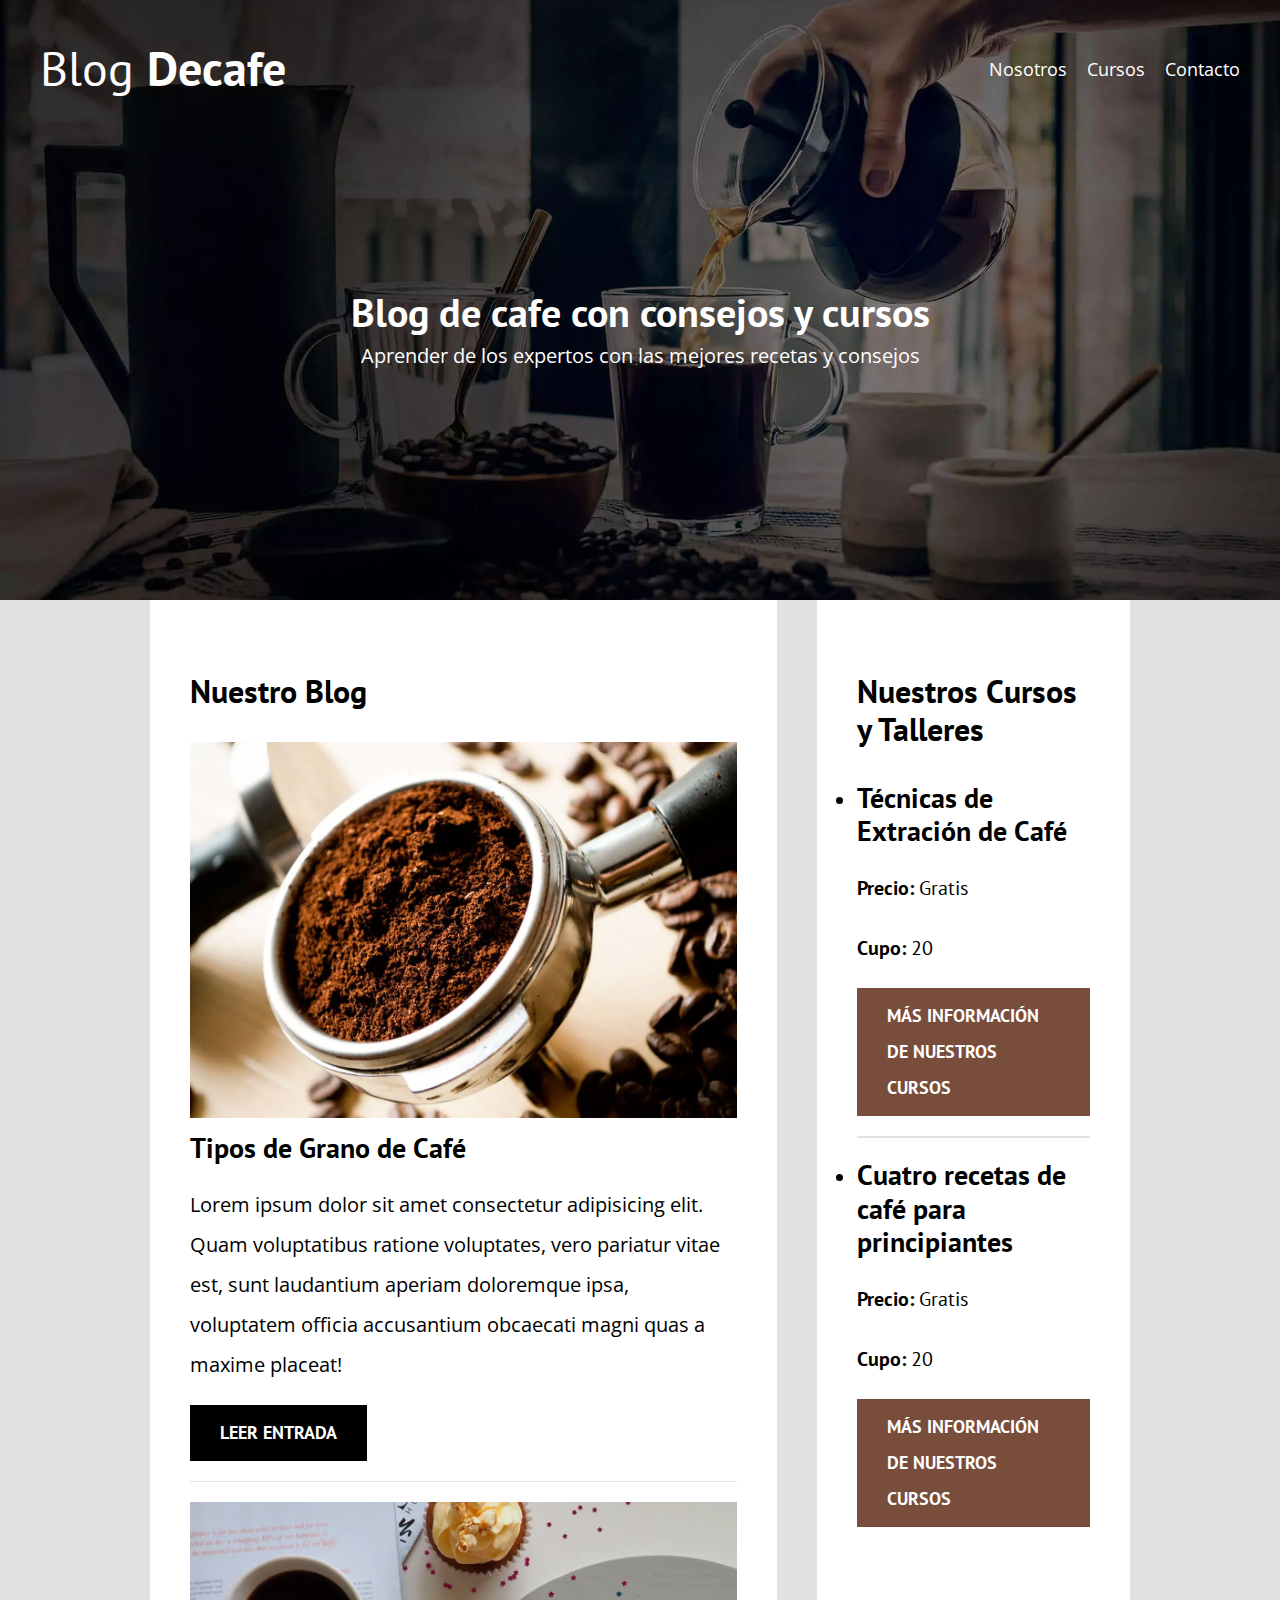
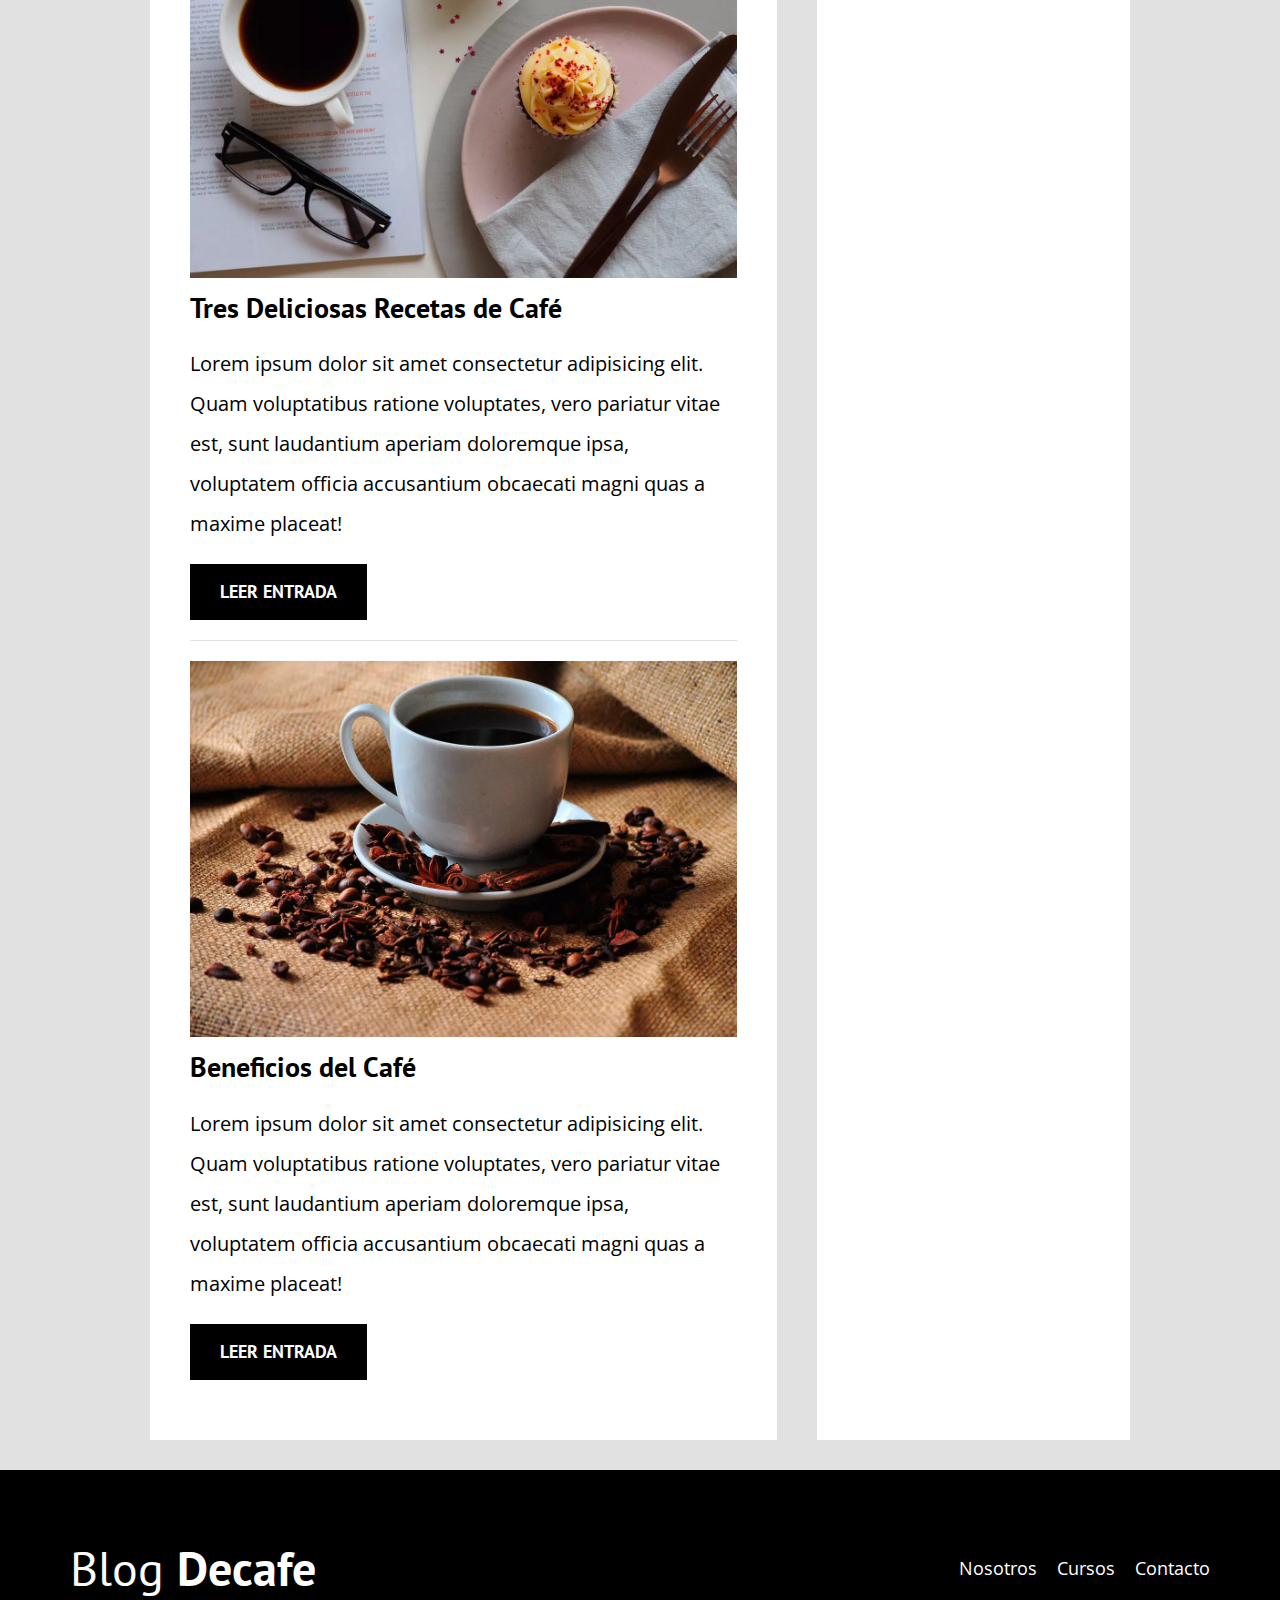
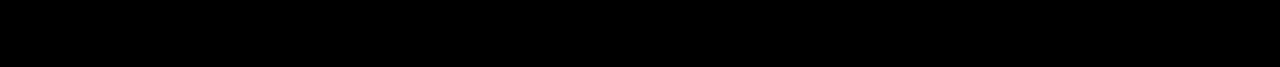
<file: index.html>
<!DOCTYPE html>
<html lang="es">
  <head>
    <meta charset="UTF-8" />
    <meta http-equiv="X-UA-Compatible" content="IE=edge" />
    <meta name="viewport" content="width=device-width, initial-scale=1.0" />
    <title>Blog de cafe</title>
    <meta name="description" content="Pagina de blog de café">
    <!-- Prefetch -->
    <link rel="prefetch" href="nosotros.html" as="document">

     <!-- Preload -->
    <link rel="preload" href="css/normalize.css" as="style">
    <link rel="stylesheet" href="css/normalize.css" >

     <link rel="preload" href="https://fonts.googleapis.com/css2?family=Open+Sans&family=PT+Sans:wght@400;700&display=swap" crossorigin="crossorigin" as="font">
     
     <link
     href="https://fonts.googleapis.com/css2?family=Open+Sans&family=PT+Sans:wght@400;700&display=swap"
     rel="stylesheet"
   >
 

    <link rel="preload" href="css/style.css" as="style">
    <link rel="stylesheet" href="css/style.css" />
   
    


  </head>

  <body>
    <header class="header">
      <div class="contenedor">
        <div class="barra">
          <a class="logo" href="index.html">
            <h1 class="logo__nombre no-margin centrar-text">
              Blog <span class="logo__bold">Decafe</span>
            </h1>
          </a>
          <nav class="navegacion">
            <a href="nosotros.html" class="navegacion__enlace">Nosotros</a>
            <a href="cursos.html" class="navegacion__enlace">Cursos</a>
            <a href="contacto.html" class="navegacion__enlace">Contacto</a>
          </nav>
        </div>
      </div>

      <div class="header__texto">
        <h2 class="no-margin">Blog de cafe con consejos y cursos</h2>
        <p class="no-margin">
          Aprender de los expertos con las mejores recetas y consejos
        </p>
      </div>
    </header>

    <div class="contenedor contenido-principal">
      <main class="blog">
        <h3>Nuestro Blog</h3>
        <article class="entrada">
          <div class="entrada__imagen">
            <picture>
              <source  loading="lazy" srcset="img/blog1.webp" type="image/webp">
              <img loading="lazy" src="img/blog1.jpg" alt="imagen blog" />
            </picture>
          </div>
          <div class="entrada__contenido">
            <h4 class="no-margin">Tipos de Grano de Café</h4>
            <p>
              Lorem ipsum dolor sit amet consectetur adipisicing elit. Quam
              voluptatibus ratione voluptates, vero pariatur vitae est, sunt
              laudantium aperiam doloremque ipsa, voluptatem officia accusantium
              obcaecati magni quas a maxime placeat!
            </p>
            <a href="entrada.html" class="boton boton--primario"
              >Leer entrada</a
            >
          </div>
        </article>

        <article class="entrada">
          <div class="entrada__imagen">
            <picture>
              <source loading="lazy" srcset="img/blog2.webp" type="image/webp">
              <img loading="lazy" src="img/blog2.jpg" alt="imagen blog" />
            </picture>
          </div>
          <div class="entrada__contenido">
            <h4 class="no-margin">Tres Deliciosas Recetas de Café</h4>
            <p>
              Lorem ipsum dolor sit amet consectetur adipisicing elit. Quam
              voluptatibus ratione voluptates, vero pariatur vitae est, sunt
              laudantium aperiam doloremque ipsa, voluptatem officia accusantium
              obcaecati magni quas a maxime placeat!
            </p>
            <a href="entrada.html" class="boton boton--primario"
              >Leer entrada</a
            >
          </div>
        </article>

        <article class="entrada">
          <div class="entrada__imagen">
            <picture>
              <source loading="lazy" srcset="img/blog3.webp" type="image/webp">
              <img loading="lazy" src="img/blog3.jpg" alt="imagen blog" />
            </picture>
          </div>
          <div class="entrada__contenido">
            <h4 class="no-margin">Beneficios del Café</h4>
            <p>
              Lorem ipsum dolor sit amet consectetur adipisicing elit. Quam
              voluptatibus ratione voluptates, vero pariatur vitae est, sunt
              laudantium aperiam doloremque ipsa, voluptatem officia accusantium
              obcaecati magni quas a maxime placeat!
            </p>
            <a href="entrada.html" class="boton boton--primario"
              >Leer entrada</a>
          </div>
        </article>

      </main>

      <aside class="sidebar">
        <h3>Nuestros Cursos y Talleres</h3>
        <ul class="cursos no-padding">
          
          <li class="widget-curso">
            <h4 class="no-margin"> Técnicas de Extración de Café</h4>
            <p class="widget-curso__label">Precio: <span class="widget-curso__info">Gratis</span></p>
            <p class="widget-curso__label">Cupo: <span class="widget-curso__info">20</span></p>
            <a href="entrada.html" class="boton boton--secundario"
            >Más Información de nuestros cursos</a>
         </li>
        
         <li class="widget-curso">
          <h4 class="no-margin"> Cuatro recetas de café para principiantes</h4>
          <p class="widget-curso__label">Precio: <span class="widget-curso__info">Gratis</span></p>
          <p class="widget-curso__label">Cupo: <span class="widget-curso__info">20</span></p>
          <a href="entrada.html" class="boton boton--secundario"
          >Más Información de nuestros cursos</a>
       </li>
        </ul>
      </aside>
    </div>
    
    
    <footer class="footer">
      <div class="contenedor">
        <div class="barra">
          <a class="logo" href="index.html">
            <h1 class="logo__nombre no-margin centrar-text">
              Blog <span class="logo__bold">Decafe</span>
            </h1>
          </a>
          <nav class="navegacion">
            <a href="nosotros.html" class="navegacion__enlace">Nosotros</a>
            <a href="cursos.html" class="navegacion__enlace">Cursos</a>
            <a href="contacto.html" class="navegacion__enlace">Contacto</a>
          </nav>
        </div>
    </div>
    
  </footer>
  
  <script src="js/modernizr.js"> </script>
  
</body>
</html>
</file>
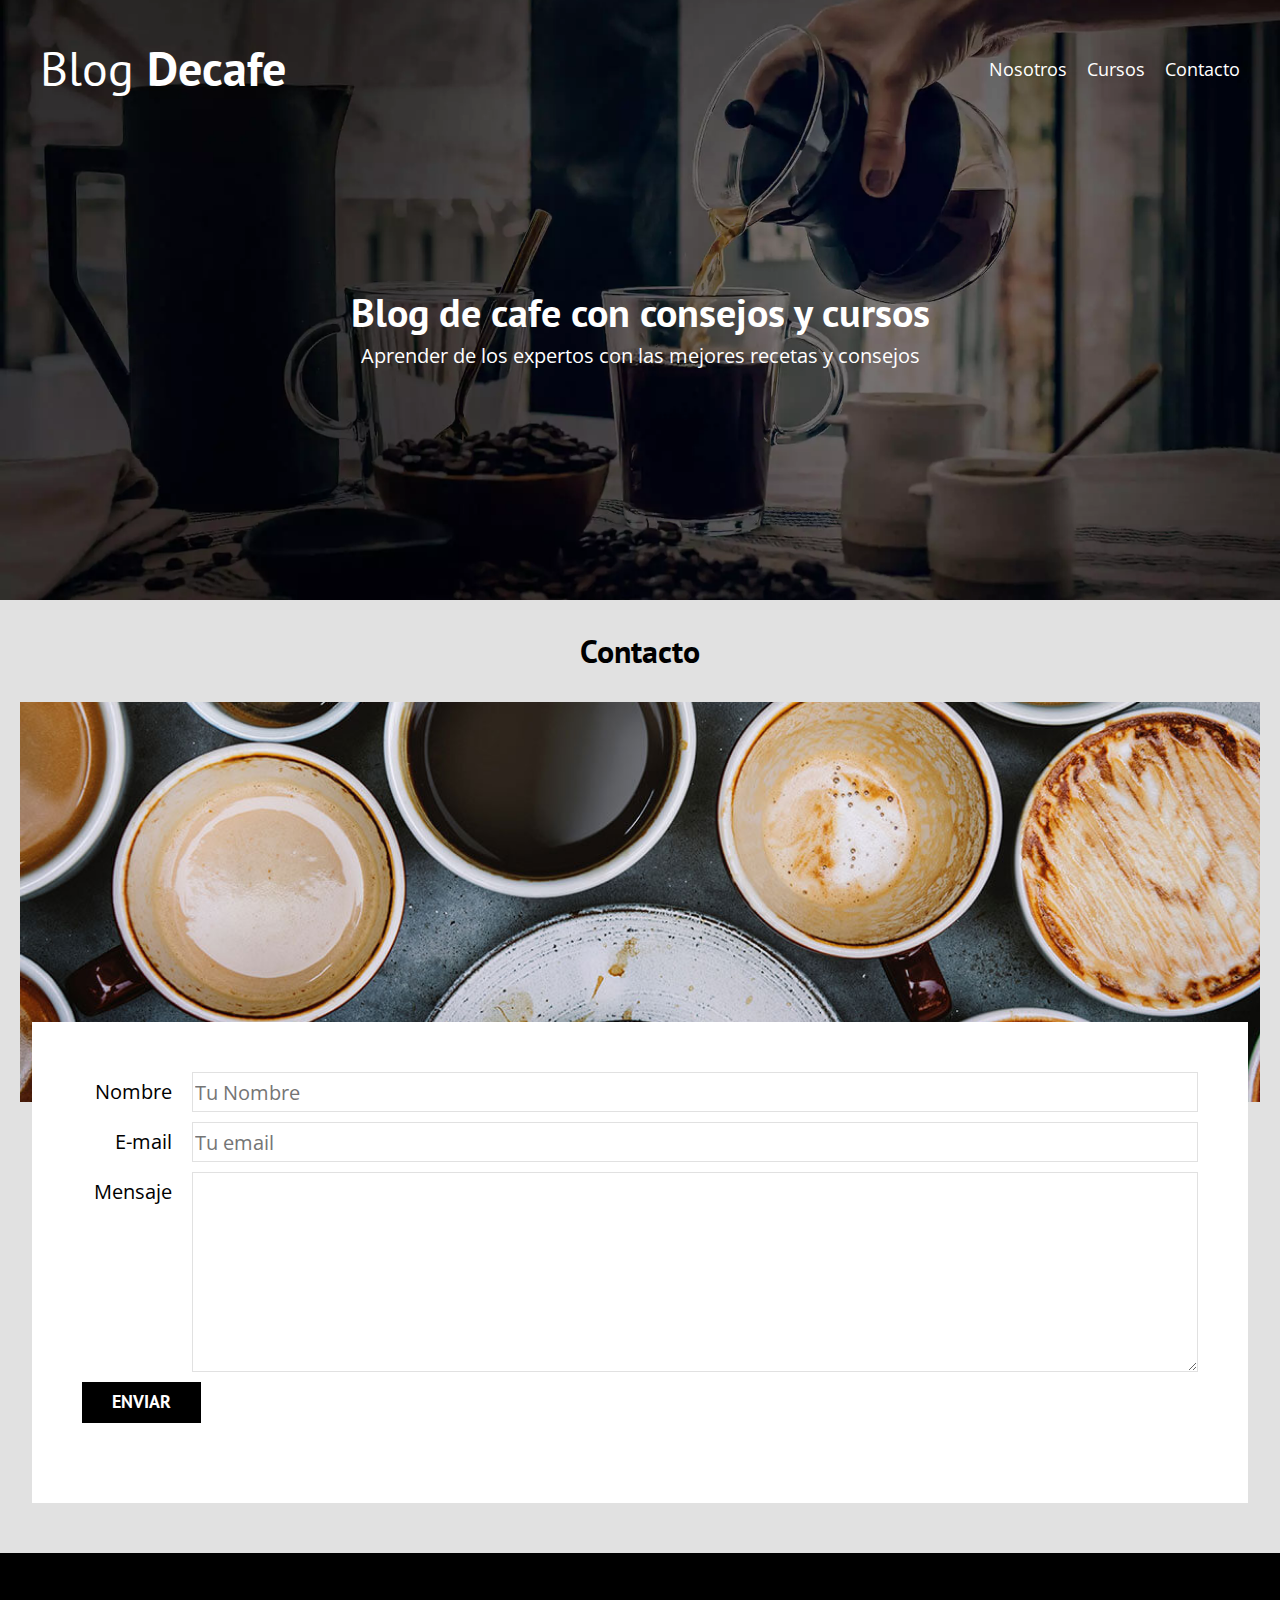
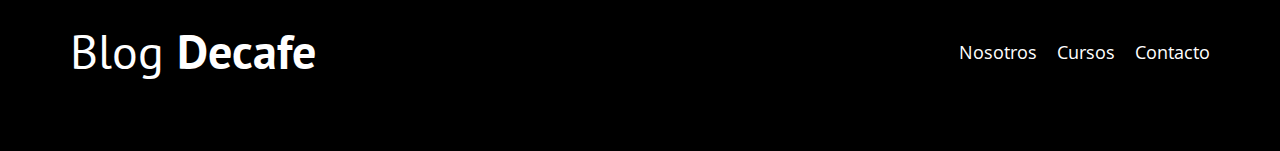
<file: contacto.html>
<!DOCTYPE html>
<html lang="es">
  <head>
    <meta charset="UTF-8" />
    <meta http-equiv="X-UA-Compatible" content="IE=edge" />
    <meta name="viewport" content="width=device-width, initial-scale=1.0" />
    <meta name="description" content="Pagina de contacto">
    <title>Contacto</title>
    <link rel="stylesheet" href="css/normalize.css" />
    <link rel="stylesheet" href="css/style.css" />
    <link rel="preconnect" href="https://fonts.googleapis.com" />
    <link rel="preconnect" href="https://fonts.gstatic.com" crossorigin />
    <link
      href="https://fonts.googleapis.com/css2?family=Open+Sans&family=PT+Sans:wght@400;700&display=swap"
      rel="stylesheet"
    />
  </head>

  <body>
    <header class="header">
      <div class="contenedor">
        <div class="barra">
          <a class="logo" href="index.html">
            <h1 class="logo__nombre no-margin centrar-text">
              Blog <span class="logo__bold">Decafe</span>
            </h1>
          </a>
          <nav class="navegacion">
            <a href="nosotros.html" class="navegacion__enlace">Nosotros</a>
            <a href="cursos.html" class="navegacion__enlace">Cursos</a>
            <a href="contacto.html" class="navegacion__enlace">Contacto</a>
          </nav>
        </div>
      </div>

      <div class="header__texto">
        <h2 class="no-margin">Blog de cafe con consejos y cursos</h2>
        <p class="no-margin">
          Aprender de los expertos con las mejores recetas y consejos
        </p>
      </div>
    </header>

  
    <main class="contenedor" >
      <h3 class="centrar-text">Contacto</h3>
      
      <div class="contacto-bg"></div>
      
      <form class="formulario">
        <div class="campo">
            <label class="campo__label" for="nombre"> Nombre </label>
            <input class="campo__field" type="text" placeholder="Tu Nombre" id="nombre">
        </div>
        <div class="campo">
            <label class="campo__label" for="email"> E-mail </label>
            <input class="campo__field" type="email" placeholder="Tu email" id="email">
        </div>
        <div class="campo">
            <label class="campo__label" for="mensaje"> Mensaje </label>
            <textarea class="campo__field campo__field--textarea" name="" id="mensaje"></textarea>
        </div>
        <div class="campo">
            <input type="submit" value="Enviar" class="boton boton--primario">
        </div>
      </form>
    </main>

    
    
    <footer class="footer">
      <div class="contenedor">
        <div class="barra">
          <a class="logo" href="index.html">
            <h1 class="logo__nombre no-margin centrar-text">
              Blog <span class="logo__bold">Decafe</span>
            </h1>
          </a>
          <nav class="navegacion">
            <a href="nosotros.html" class="navegacion__enlace">Nosotros</a>
            <a href="cursos.html" class="navegacion__enlace">Cursos</a>
            <a href="contacto.html" class="navegacion__enlace">Contacto</a>
          </nav>
        </div>
      </div>
    </footer>
    <script src="js/modernizr.js"> </script>
  </body>
</html>
</file>
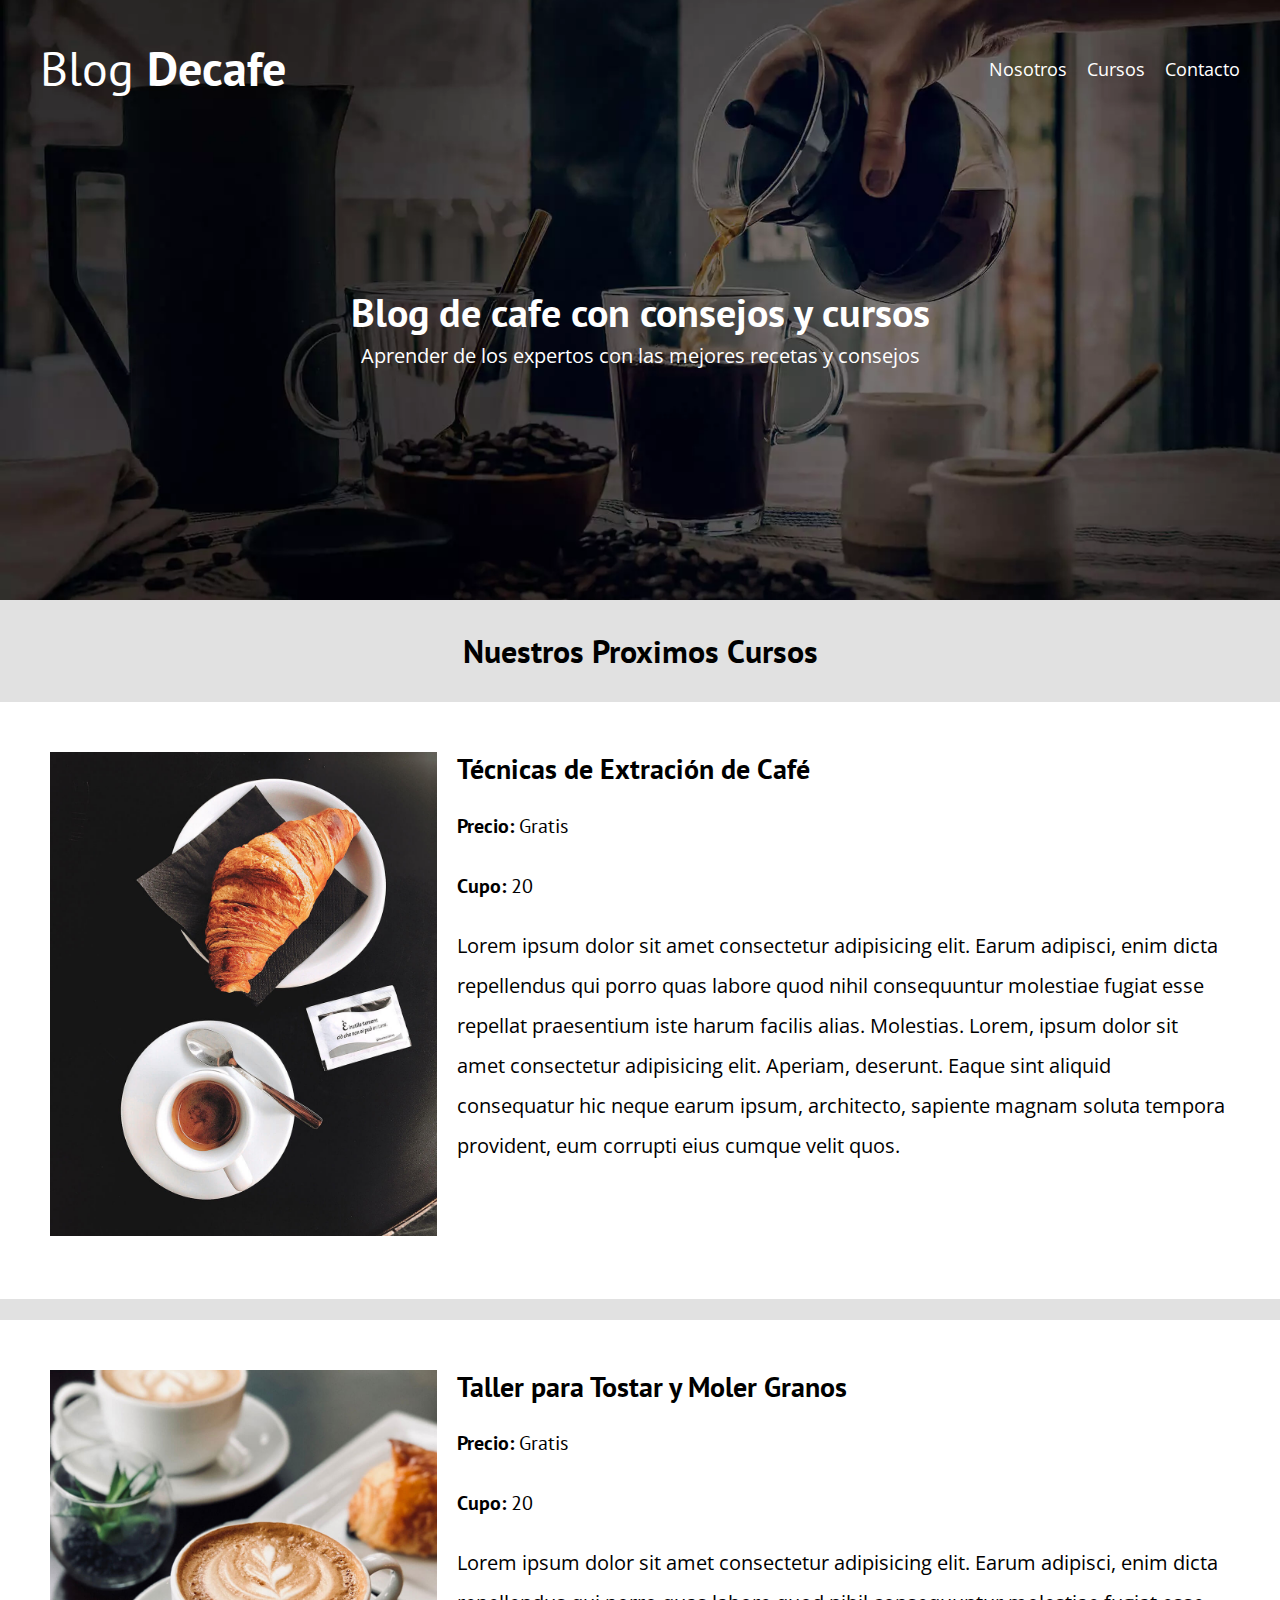
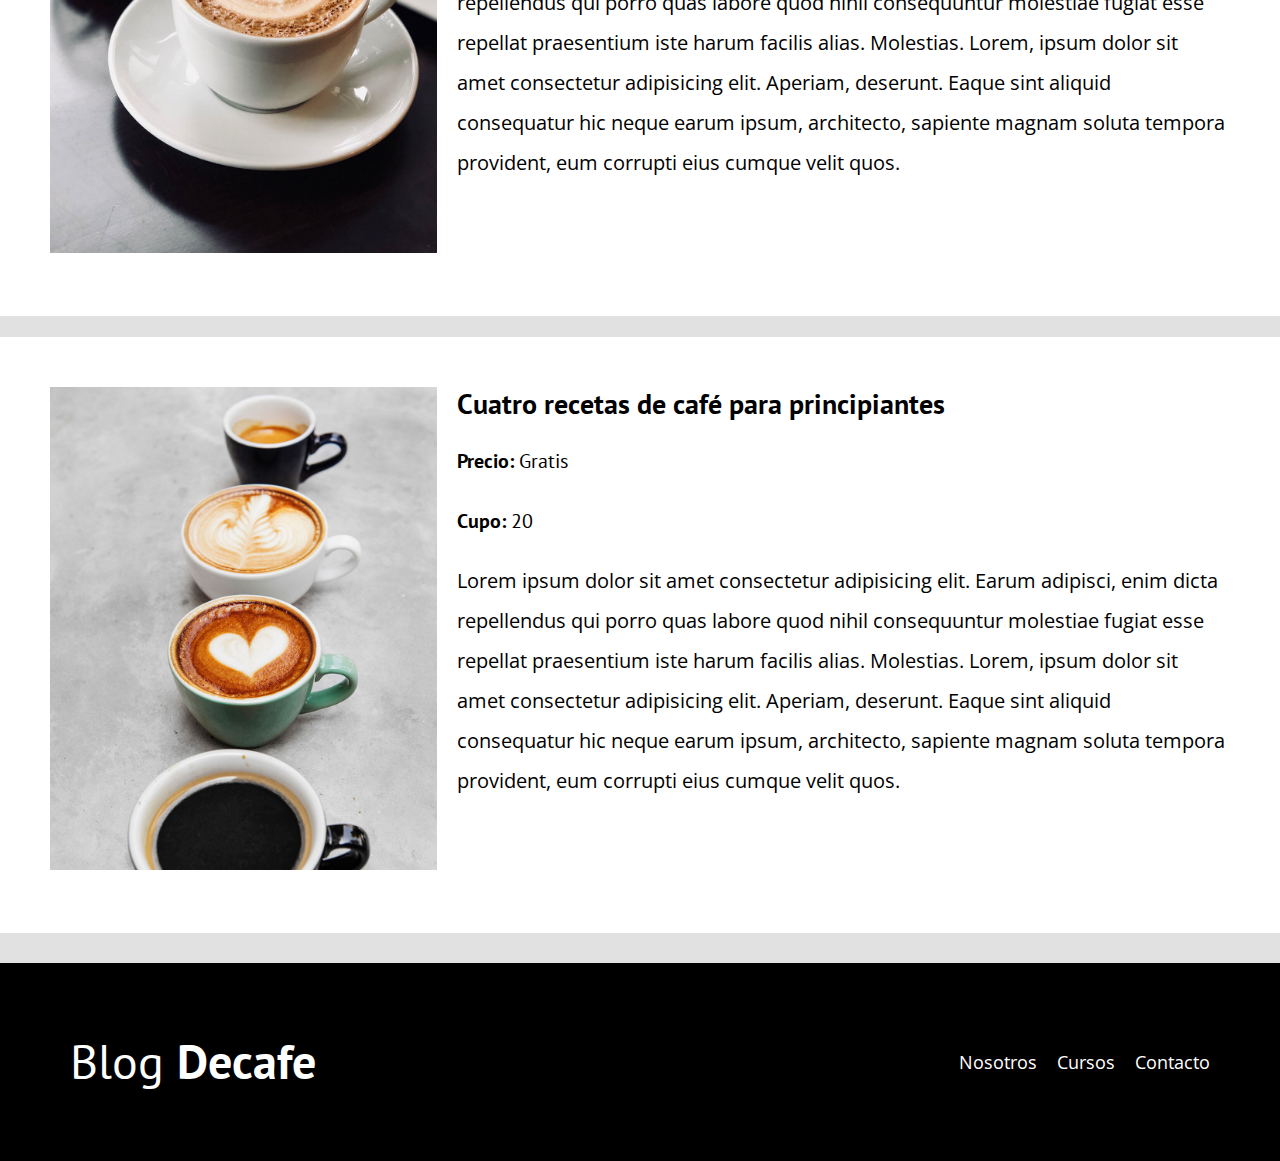
<file: cursos.html>
<!DOCTYPE html>
<html lang="es">
  <head>
    <meta charset="UTF-8" />
    <meta http-equiv="X-UA-Compatible" content="IE=edge" />
    <meta name="viewport" content="width=device-width, initial-scale=1.0" />
    <meta name="description" content="Pagina de información de cursos">
    <title>Cursos</title>
    <link rel="stylesheet" href="css/normalize.css" />
    <link rel="stylesheet" href="css/style.css" />
    <link rel="preconnect" href="https://fonts.googleapis.com" />
    <link rel="preconnect" href="https://fonts.gstatic.com" crossorigin />
    <link
      href="https://fonts.googleapis.com/css2?family=Open+Sans&family=PT+Sans:wght@400;700&display=swap"
      rel="stylesheet"
    />
  </head>

  <body>
    <header class="header">
      <div class="contenedor">
        <div class="barra">
          <a class="logo" href="index.html">
            <h1 class="logo__nombre no-margin centrar-text">
              Blog <span class="logo__bold">Decafe</span>
            </h1>
          </a>
          <nav class="navegacion">
            <a href="nosotros.html" class="navegacion__enlace">Nosotros</a>
            <a href="cursos.html" class="navegacion__enlace">Cursos</a>
            <a href="contacto.html" class="navegacion__enlace">Contacto</a>
          </nav>
        </div>
      </div>

      <div class="header__texto">
        <h2 class="no-margin">Blog de cafe con consejos y cursos</h2>
        <p class="no-margin">
          Aprender de los expertos con las mejores recetas y consejos
        </p>
      </div>
    </header>

    <main class="contenedor">
      <h3 class="centrar-text">Nuestros Proximos Cursos</h3>
     
    <div class="curso">
        <div class="curso__imagen">
            <img src="img/curso1.jpg" alt="imagen de curso">
        </div>
    
        <div class="curso__informacion">
            <h4 class="no-margin"> Técnicas de Extración de Café</h4>
            <p class="widget-curso__label">Precio: <span class="widget-curso__info">Gratis</span></p>
            <p class="widget-curso__label">Cupo: <span class="widget-curso__info">20</span></p>
            <p class="curso__descripcion">Lorem ipsum dolor sit amet consectetur adipisicing elit. Earum adipisci, enim dicta repellendus qui porro quas labore quod nihil consequuntur molestiae fugiat esse repellat praesentium iste harum facilis alias. Molestias. Lorem, ipsum dolor sit amet consectetur adipisicing elit. Aperiam, deserunt. Eaque sint aliquid consequatur hic neque earum ipsum, architecto, sapiente magnam soluta tempora provident, eum corrupti eius cumque velit quos.</p>
        </div>
    
    </div>

    <div class="curso">
        <div class="curso__imagen">
            <img src="img/curso2.jpg" alt="imagen de curso">
        </div>
    
        <div class="curso__informacion">
            <h4 class="no-margin"> Taller para Tostar y Moler Granos </h4>
            <p class="curso__label">Precio: <span class="curso__info">Gratis</span></p>
            <p class="curso__label">Cupo: <span class="curso__info">20</span></p>
            <p class="curso__descripcion">Lorem ipsum dolor sit amet consectetur adipisicing elit. Earum adipisci, enim dicta repellendus qui porro quas labore quod nihil consequuntur molestiae fugiat esse repellat praesentium iste harum facilis alias. Molestias. Lorem, ipsum dolor sit amet consectetur adipisicing elit. Aperiam, deserunt. Eaque sint aliquid consequatur hic neque earum ipsum, architecto, sapiente magnam soluta tempora provident, eum corrupti eius cumque velit quos.</p>
        </div>
    
    </div>

    <div class="curso">
        <div class="curso__imagen">
            <img src="img/curso3.jpg" alt="imagen de curso">
        </div>
    
        <div class="curso__informacion">
            <h4 class="no-margin"> Cuatro recetas de café para principiantes</h4>
            <p class="curso__label">Precio: <span class="curso__info">Gratis</span></p>
            <p class="curso__label">Cupo: <span class="curso__info">20</span></p>
            <p class="curso__descripcion">Lorem ipsum dolor sit amet consectetur adipisicing elit. Earum adipisci, enim dicta repellendus qui porro quas labore quod nihil consequuntur molestiae fugiat esse repellat praesentium iste harum facilis alias. Molestias. Lorem, ipsum dolor sit amet consectetur adipisicing elit. Aperiam, deserunt. Eaque sint aliquid consequatur hic neque earum ipsum, architecto, sapiente magnam soluta tempora provident, eum corrupti eius cumque velit quos.</p>
        </div>
    
    </div>
      

    </main>
    
    <footer class="footer">
      <div class="contenedor">
        <div class="barra">
          <a class="logo" href="index.html">
            <h1 class="logo__nombre no-margin centrar-text">
              Blog <span class="logo__bold">Decafe</span>
            </h1>
          </a>
          <nav class="navegacion">
            <a href="nosotros.html" class="navegacion__enlace">Nosotros</a>
            <a href="cursos.html" class="navegacion__enlace">Cursos</a>
            <a href="contacto.html" class="navegacion__enlace">Contacto</a>
          </nav>
        </div>
    </div>
    
  </footer>
  <script src="js/modernizr.js"> </script>
  </body>



</html>
</file>
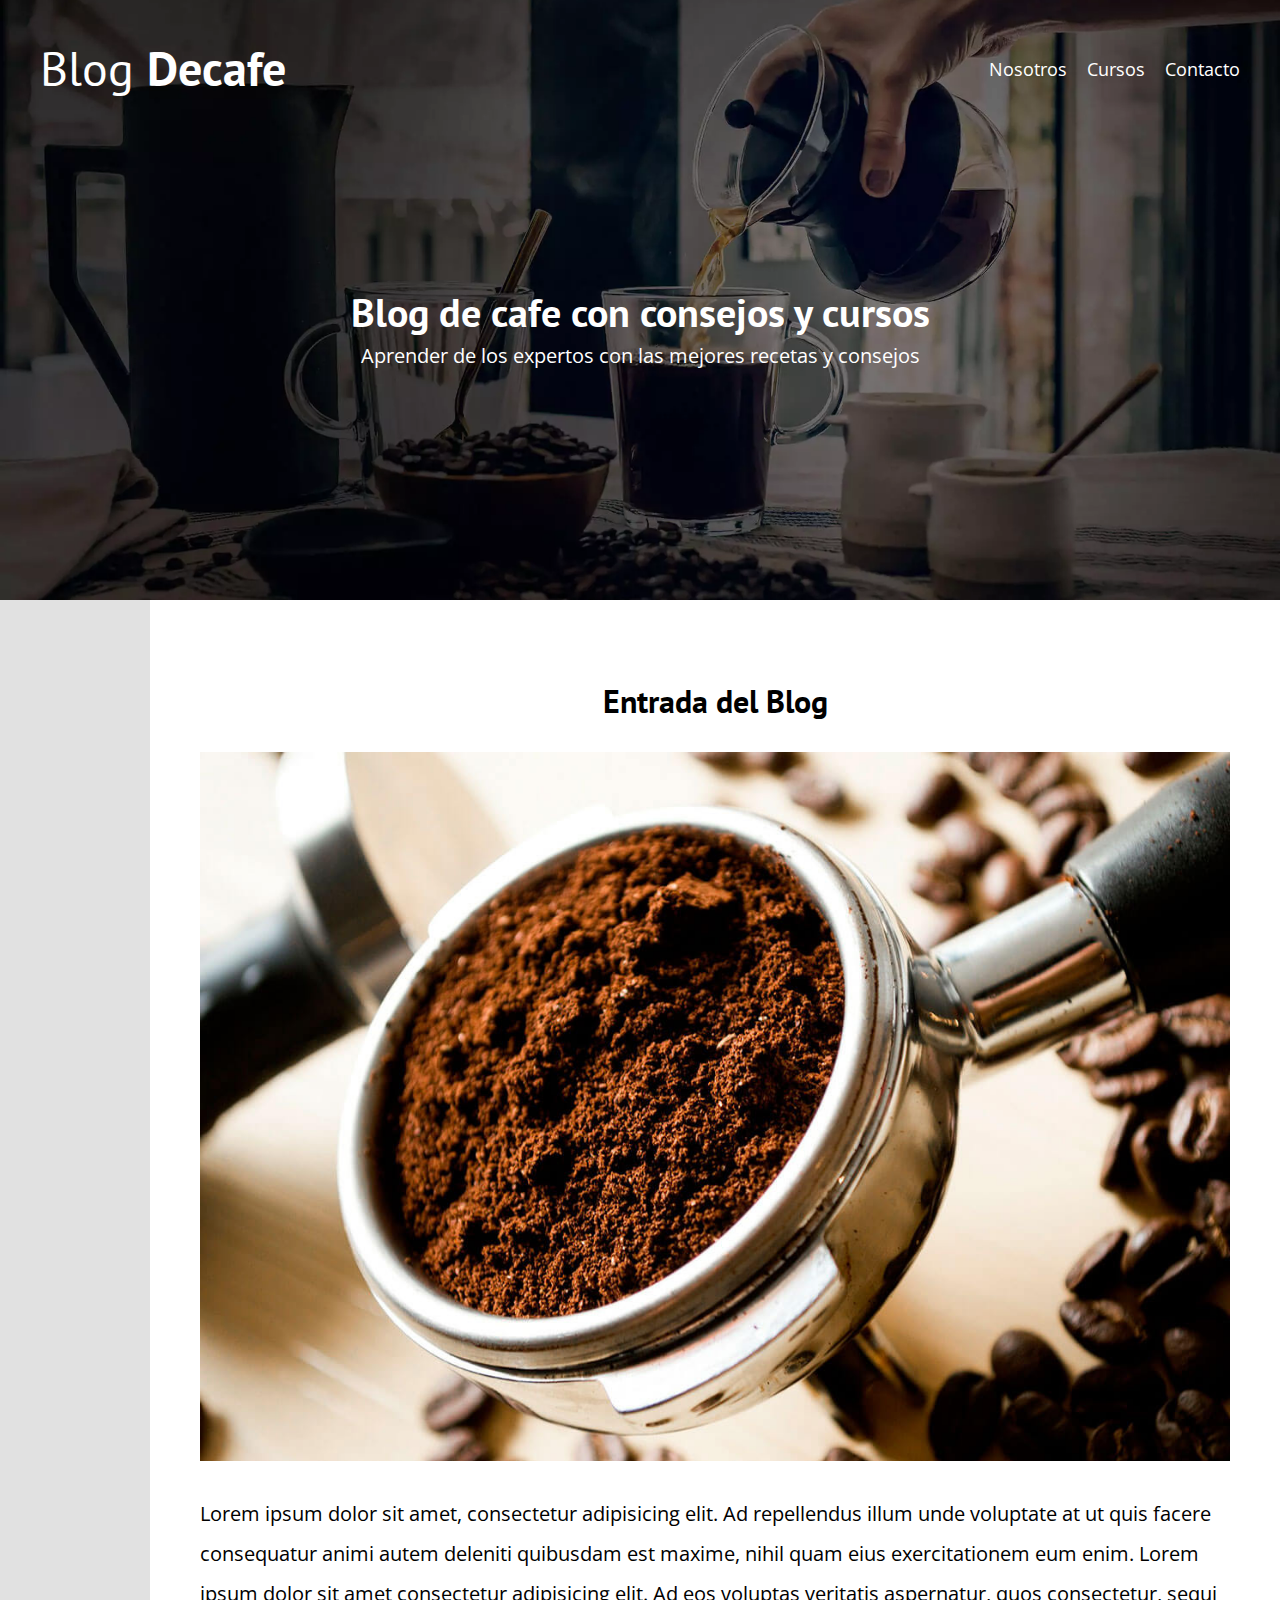
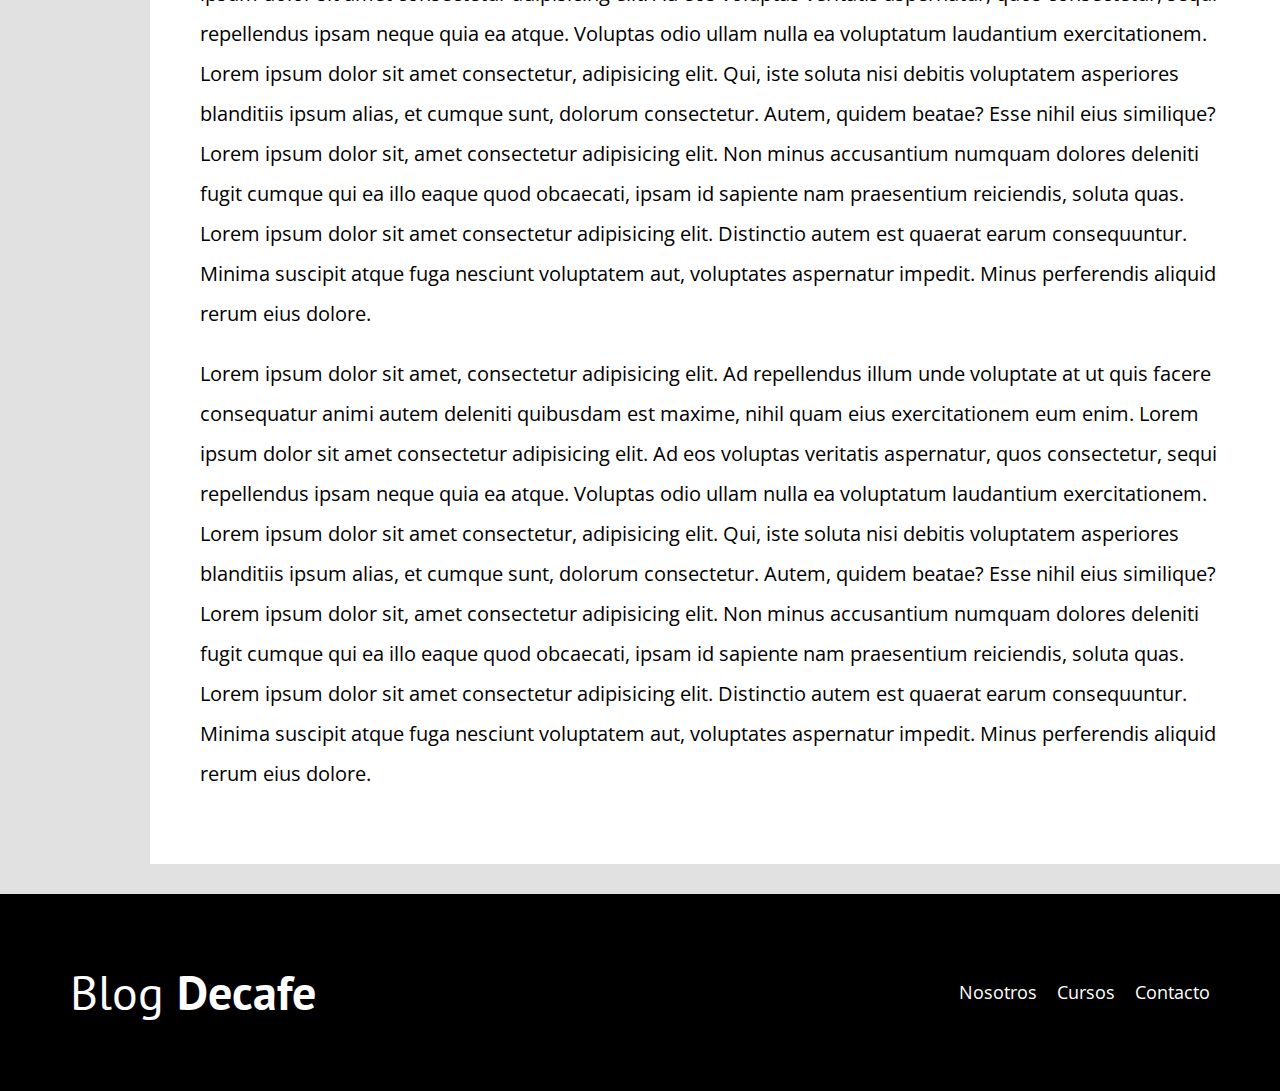
<file: entrada.html>
<!DOCTYPE html>
<html lang="es">
  <head>
    <meta charset="UTF-8" />
    <meta http-equiv="X-UA-Compatible" content="IE=edge" />
    <meta name="viewport" content="width=device-width, initial-scale=1.0" />
    <meta name="description" content="Pagina de información de entrada">
    <title>Entrada</title>
    <link rel="stylesheet" href="css/normalize.css" />
    <link rel="stylesheet" href="css/style.css" />
    <link rel="preconnect" href="https://fonts.googleapis.com" />
    <link rel="preconnect" href="https://fonts.gstatic.com" crossorigin />
    <link
      href="https://fonts.googleapis.com/css2?family=Open+Sans&family=PT+Sans:wght@400;700&display=swap"
      rel="stylesheet"
    />
  </head>

  <body>
    <header class="header">
      <div class="contenedor">
        <div class="barra">
          <a class="logo" href="index.html">
            <h1 class="logo__nombre no-margin centrar-text">
              Blog <span class="logo__bold">Decafe</span>
            </h1>
          </a>
          <nav class="navegacion">
            <a href="nosotros.html" class="navegacion__enlace">Nosotros</a>
            <a href="cursos.html" class="navegacion__enlace">Cursos</a>
            <a href="contacto.html" class="navegacion__enlace">Contacto</a>
          </nav>
        </div>
      </div>

      <div class="header__texto">
        <h2 class="no-margin">Blog de cafe con consejos y cursos</h2>
        <p class="no-margin">
          Aprender de los expertos con las mejores recetas y consejos
        </p>
      </div>
    </header>

    <main class="entrada-blog">
        <h3 class="centrar-text"> Entrada del Blog </h3>

        <img src="img/blog1.jpg" alt="imagen de entrada">
        <p>
            Lorem ipsum dolor sit amet, consectetur adipisicing elit. Ad repellendus illum unde voluptate at ut quis facere consequatur animi autem deleniti quibusdam est maxime, nihil quam eius exercitationem eum enim. Lorem ipsum dolor sit amet consectetur adipisicing elit. Ad eos voluptas veritatis aspernatur, quos consectetur, sequi repellendus ipsam neque quia ea atque. Voluptas odio ullam nulla ea voluptatum laudantium exercitationem. Lorem ipsum dolor sit amet consectetur, adipisicing elit. Qui, iste soluta nisi debitis voluptatem asperiores blanditiis ipsum alias, et cumque sunt, dolorum consectetur. Autem, quidem beatae? Esse nihil eius similique? Lorem ipsum dolor sit, amet consectetur adipisicing elit. Non minus accusantium numquam dolores deleniti fugit cumque qui ea illo eaque quod obcaecati, ipsam id sapiente nam praesentium reiciendis, soluta quas. Lorem ipsum dolor sit amet consectetur adipisicing elit. Distinctio autem est quaerat earum consequuntur. Minima suscipit atque fuga nesciunt voluptatem aut, voluptates aspernatur impedit. Minus perferendis aliquid rerum eius dolore.
        </p>
        <p>
            Lorem ipsum dolor sit amet, consectetur adipisicing elit. Ad repellendus illum unde voluptate at ut quis facere consequatur animi autem deleniti quibusdam est maxime, nihil quam eius exercitationem eum enim. Lorem ipsum dolor sit amet consectetur adipisicing elit. Ad eos voluptas veritatis aspernatur, quos consectetur, sequi repellendus ipsam neque quia ea atque. Voluptas odio ullam nulla ea voluptatum laudantium exercitationem. Lorem ipsum dolor sit amet consectetur, adipisicing elit. Qui, iste soluta nisi debitis voluptatem asperiores blanditiis ipsum alias, et cumque sunt, dolorum consectetur. Autem, quidem beatae? Esse nihil eius similique? Lorem ipsum dolor sit, amet consectetur adipisicing elit. Non minus accusantium numquam dolores deleniti fugit cumque qui ea illo eaque quod obcaecati, ipsam id sapiente nam praesentium reiciendis, soluta quas. Lorem ipsum dolor sit amet consectetur adipisicing elit. Distinctio autem est quaerat earum consequuntur. Minima suscipit atque fuga nesciunt voluptatem aut, voluptates aspernatur impedit. Minus perferendis aliquid rerum eius dolore.
        </p>
    </main>
    
    <footer class="footer">
      <div class="contenedor">
        <div class="barra">
          <a class="logo" href="index.html">
            <h1 class="logo__nombre no-margin centrar-text">
              Blog <span class="logo__bold">Decafe</span>
            </h1>
          </a>
          <nav class="navegacion">
            <a href="nosotros.html" class="navegacion__enlace">Nosotros</a>
            <a href="cursos.html" class="navegacion__enlace">Cursos</a>
            <a href="contacto.html" class="navegacion__enlace">Contacto</a>
          </nav>
        </div>
    </div>
  </footer>
  <script src="js/modernizr.js"> </script>
  </body>
</html>
</file>
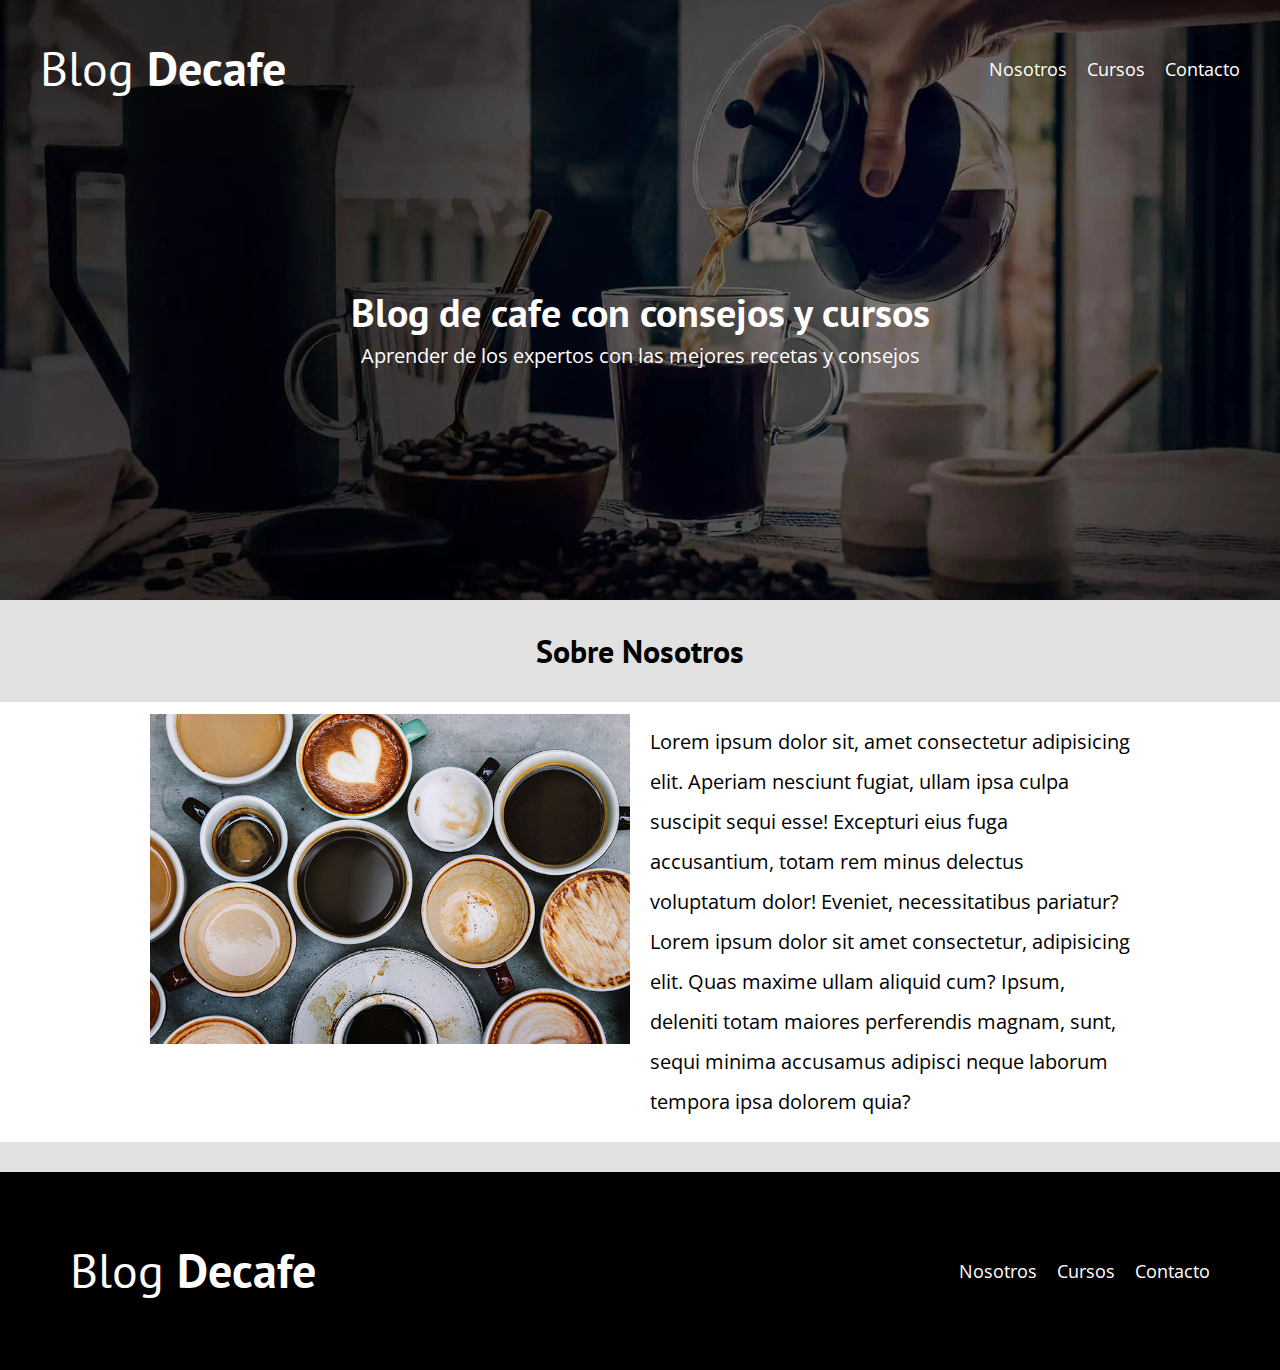
<file: nosotros.html>
<!DOCTYPE html>
<html lang="es">
  <head>
    <meta charset="UTF-8" />
    <meta http-equiv="X-UA-Compatible" content="IE=edge" />
    <meta name="viewport" content="width=device-width, initial-scale=1.0" />
    <meta name="description" content="Pagina de información de nosotros">
    <title>Nosotros</title>
    <link rel="stylesheet" href="css/normalize.css" />
    <link rel="stylesheet" href="css/style.css" />
    <link rel="preconnect" href="https://fonts.googleapis.com" />
    <link rel="preconnect" href="https://fonts.gstatic.com" crossorigin />
    <link
      href="https://fonts.googleapis.com/css2?family=Open+Sans&family=PT+Sans:wght@400;700&display=swap"
      rel="stylesheet"
    />
  </head>

  <body>
    <header class="header">
      <div class="contenedor">
        <div class="barra">
          <a class="logo" href="index.html">
            <h1 class="logo__nombre no-margin centrar-text">
              Blog <span class="logo__bold">Decafe</span>
            </h1>
          </a>
          <nav class="navegacion">
            <a href="nosotros.html" class="navegacion__enlace">Nosotros</a>
            <a href="cursos.html" class="navegacion__enlace">Cursos</a>
            <a href="contacto.html" class="navegacion__enlace">Contacto</a>
          </nav>
        </div>
      </div>

      <div class="header__texto">
        <h2 class="no-margin">Blog de cafe con consejos y cursos</h2>
        <p class="no-margin">
          Aprender de los expertos con las mejores recetas y consejos
        </p>
      </div>
    </header>

  
    <main class="contenedor">
      <h3 class="centrar-text">Sobre Nosotros</h3>
      <div class="sobre-nosotros">
        <div class="sobre-nosotros-imagen">
          <img src="img/nosotros.jpg" alt="" />
        </div>
        <div class="sobre-nosotros__texto">
          <p>
            Lorem ipsum dolor sit, amet consectetur adipisicing elit. Aperiam
            nesciunt fugiat, ullam ipsa culpa suscipit sequi esse! Excepturi
            eius fuga accusantium, totam rem minus delectus voluptatum dolor!
            Eveniet, necessitatibus pariatur? Lorem ipsum dolor sit amet
            consectetur, adipisicing elit. Quas maxime ullam aliquid cum? Ipsum,
            deleniti totam maiores perferendis magnam, sunt, sequi minima
            accusamus adipisci neque laborum tempora ipsa dolorem quia?
          </p>

        </div>
      </div>
    </main>

    
    
    <footer class="footer">
      <div class="contenedor">
        <div class="barra">
          <a class="logo" href="index.html">
            <h1 class="logo__nombre no-margin centrar-text">
              Blog <span class="logo__bold">Decafe</span>
            </h1>
          </a>
          <nav class="navegacion">
            <a href="nosotros.html" class="navegacion__enlace">Nosotros</a>
            <a href="cursos.html" class="navegacion__enlace">Cursos</a>
            <a href="contacto.html" class="navegacion__enlace">Contacto</a>
          </nav>
        </div>
      </div>
    </footer>
    <script src="js/modernizr.js"> </script>
  </body>
</html>
</file>
<file: css/style.css>
:root {
    --fuenteHeading: 'PT Sans', sans-serif;
    --fuenteParrafos: 'Open Sans', sans-serif;

    --primario: #784d3c;
    --gris: #e1e1e1;
    --blanco: #ffffff;
    --negro: #000000;
}
html {
    box-sizing: border-box;
    font-size: 62.5%;
    /* 1 rem = 10px */
}
*, *:before, *:after {
    box-sizing: inherit;
}
body {
    font-family: var(--fuenteParrafos) ;
    font-size: 2rem;
    line-height: 2;
    background-color: var(--gris);
    
}
/* Globales */
.contenedor {
    width: min(90%, 120rem)
    margin: 0 auto;
}
a {
    text-decoration: none;  
}
h1, h2, h3, h4 {
    font-family: var(--fuenteHeading);
    line-height: 1.2;
}
h1 {
    font-size: 4.8rem;
}
h2 {
    font-size: 4rem;
}
h3 {
    font-size: 3.2rem;
}
h4 {
    font-size: 2.8rem;
}

img {
    max-width: 100%;

    
}

/* Utilidades */

.no-margin {
    margin: 0;
}
.no-padding {
    padding: 0;
}
.centrar-text {
    text-align: center;
}

/* Header */

.webp .header {
    background-image: url(../img/banner.webp);
}

.no-webp {
    background-image: url(../img/banner.webp);
}
.header {
    
    height: 60rem;
    background-size: cover;
    background-repeat: no-repeat;
    background-position: center center;

}
.header__texto {
    text-align: center;
    color: var(--blanco);
    margin-top: 5rem;

}
@media (min-width: 768px) {
    .header__texto {
        margin-top: 15rem;
    }
}
.barra {
    padding: 4rem;
}

@media (min-width: 768px) {
    .barra {
        display: flex;
        justify-content: space-between;
        align-items: center;

    }
}

.logo {
    color: var(--blanco);
}

.logo__nombre {
    font-weight: 400;
}
.logo__bold {
    font-weight: 700;
}

@media (min-width: 768px) {
    .navegacion {
        display: flex;
        gap: 2rem;
    }
    
    
}
.navegacion__enlace {
    display: block;
    text-align: center;
    font-size: 1.8rem;
    color: var(--blanco);
}



@media (min-width: 768px) {
    .contenido-principal {
        display: grid;
        grid-template-columns: 2fr 1fr;
        column-gap: 4rem;
        padding: 0 15rem;

    }
    
}

.entrada {
    border-bottom: 1px solid var(--gris);
    margin-bottom: 2rem;
}

.entrada:last-of-type{
    border: none;
    margin-bottom: 0;
}

.boton {
    display: block;
    font-family: var(--fuenteHeading);
    color: var(--blanco);
    padding: 1rem 3rem;
    font-size: 1.8rem;
    text-transform: uppercase;
    font-weight: 700;
    margin-bottom: 2rem;
    border: none;
}

@media (min-width: 768px) {
    .boton {
        display: inline-block;
    }
    
}

.boton:hover{
    cursor: pointer;
}
.boton--primario {
    background-color: var(--negro);
}
.boton--secundario {
    background-color: var(--primario);
}

}
.cursos {
    list-style: none;
}

.widget-curso {
    border-bottom: 2px solid var(--gris);
    margin-bottom: 2rem;

}

.widget-curso:last-of-type {
    border: none;
    margin-bottom: 0;
}


.widget-curso__label {
font-family: var(--fuenteHeading);
font-weight: bold;
}

.widget-curso__info {
    font-weight: 400;
    

}

.widget-curso__label, 
.widget-curso__info {
    font-size: 2rem;
}

.footer {
    background-color: var(--negro);
    padding: 3rem;
    margin-top: 3rem;
}

.navegacion-footer {
    display: flex;
    gap: 4rem;
    margin-top: 4rem;  
}
.blog, aside {
    background-color: var(--blanco);
    padding: 4rem;
}

/* Sobre Nosotros */

@media (min-width: 768px) {
    .sobre-nosotros {
        display: grid;
       grid-template-columns: repeat(2, 1fr);
       column-gap: 2rem;
        padding: 0 15rem;
        background-color: var(--blanco);  
    }
}
 .sobre-nosotros-imagen {
     padding: 1.2rem 0 0 0;

 }

.curso {
    padding: 2rem 0;
    border-bottom: 1px solid var(--gris);
}

@media (min-width: 768px) {
    .curso {
        display: grid;
        grid-template-columns: 1fr 2fr;
        column-gap: 2rem;
        background-color: var(--blanco);
        padding: 5rem;
        margin-bottom: 2rem;
    }   
}
.curso:last-of-type {
    border: none;
}
.curso__label {
font-family: var(--fuenteHeading);
font-weight: bold;
}

.curso__info {
    font-weight: 400;

}

.curso__label, 
.curso__info {
    font-size: 2rem;
}


/* Entrada */

.entrada-blog {
    background-color: var(--blanco);
    max-width: 120rem;
    margin-left: 15rem;
    margin-bottom: 2rem;
    padding: 5rem;

}



/* Contacto */



.contacto-bg {
    background-image: url(../img/contacto.jpg);
    height: 40rem;
    background-size: cover;
    background-repeat: no-repeat;
    background-position: center;
    padding: 2rem;
    margin: 2rem;
   


}

.formulario {
    background-color: var(--blanco);
    margin: -10rem auto ;
    width: 95%;
    padding: 5rem;
    margin-bottom: 5rem;

}



.campo {
    display: flex;
    margin-bottom: 1rem;
    gap: 2rem;

}

.campo__label {
    flex: 0 0 9rem;
    text-align: right;

}

.campo__field {
    flex: 1;
    border:  1px solid var(--gris);

}

.campo__field--textarea {
    height: 20rem;
}
</file>
